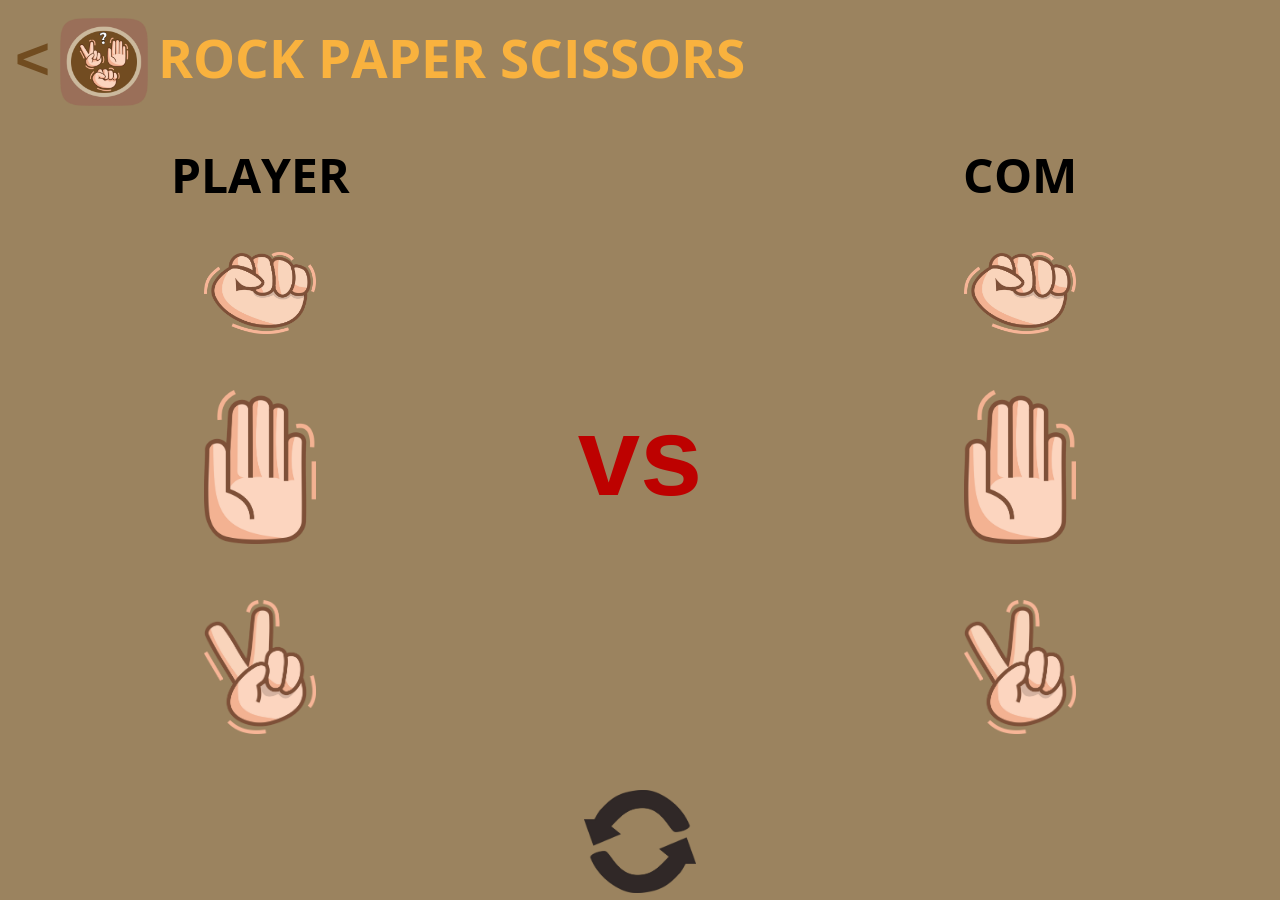
<file: public2/index.html>
<!DOCTYPE html>
<html lang="en">

<head>
    <meta charset="UTF-8">
    <meta name="viewport" content="width=device-width, initial-scale=1.0">
    <title>Challenge Chapter 4</title>

    <link rel="stylesheet" href="https://stackpath.bootstrapcdn.com/bootstrap/4.1.3/css/bootstrap.min.css"
        integrity="sha384-MCw98/SFnGE8fJT3GXwEOngsV7Zt27NXFoaoApmYm81iuXoPkFOJwJ8ERdknLPMO" crossorigin="anonymous">
    <link rel="stylesheet" href="style/style.css">
    <link
        href="https://fonts.googleapis.com/css2?family=Bebas+Neue&family=Open+Sans:ital,wght@0,400;0,700;0,800;1,700;1,800&display=swap"
        rel="stylesheet">

</head>

<body>

    <header class="container-fluid d-flex mt-2">
        <h3 class="back-btn">&lt;</h3>
        <img src="img/logo.png" alt="" class="logo">
        <h3 class="game-title text-uppercase">rock paper scissors</h3>
    </header>
    <main class="container mar-cus">
        <article class="row mar-cus">
            <div class="col">
                <h2 class="text-uppercase text-center">player</h2>
            </div>
            <div class="col"></div>
            <div class="col">
                <h2 class="text-uppercase text-center">com</h2>
            </div>
        </article>
        <article class="row mar-cus">
            <div class="col">
                <p class="text-center"><img class='player rock' src="img/rock.png" alt="rock"></p>
            </div>
            <div class="col"></div>
            <div class="col">
                <p class="rock text-center"><img class="computer compRock" src="img/rock.png" alt="rock"></p>
            </div>
        </article>
        <article class="row mar-cus">
            <div class="col">
                <p class="text-center"><img class='player paper ' src="img/paper.png" alt="paper"></p>
            </div>
            <div class="col">
                <h1 id='gameResult' class="text-center game-result displaySize">vs</h1>
            </div>
            <div class="col">
                <p class="paper text-center"><img class="computer compPaper" src="img/paper.png" alt="paper"></p>
            </div>
        </article>
        <article class="row mar-cus">
            <div class="col">
                <p class="text-center"><img class='player scissor ' src="img/scissor.png" alt="scissor"></p>
            </div>
            <div class="col"></div>
            <div class="col">
                <p class="scissor text-center"><img class="computer compScissor" src="img/scissor.png" alt="scissor">
                </p>
            </div>
        </article>
        <article class="row mar-cus ">
            <p class="text-center mar-aut"><img class="refresh" src="img/refresh.png" alt="refresh"></p>
        </article>
    </main>

    <script src="script/oopDOM.js"></script>
    <script src="https://code.jquery.com/jquery-3.3.1.slim.min.js"
        integrity="sha384-q8i/X+965DzO0rT7abK41JStQIAqVgRVzpbzo5smXKp4YfRvH+8abtTE1Pi6jizo" crossorigin="anonymous">
    </script>
    <script src="https://cdnjs.cloudflare.com/ajax/libs/popper.js/1.14.3/umd/popper.min.js"
        integrity="sha384-ZMP7rVo3mIykV+2+9J3UJ46jBk0WLaUAdn689aCwoqbBJiSnjAK/l8WvCWPIPm49" crossorigin="anonymous">
    </script>
    <script src="https://stackpath.bootstrapcdn.com/bootstrap/4.1.3/js/bootstrap.min.js"
        integrity="sha384-ChfqqxuZUCnJSK3+MXmPNIyE6ZbWh2IMqE241rYiqJxyMiZ6OW/JmZQ5stwEULTy" crossorigin="anonymous">
    </script>
</body>
</file>
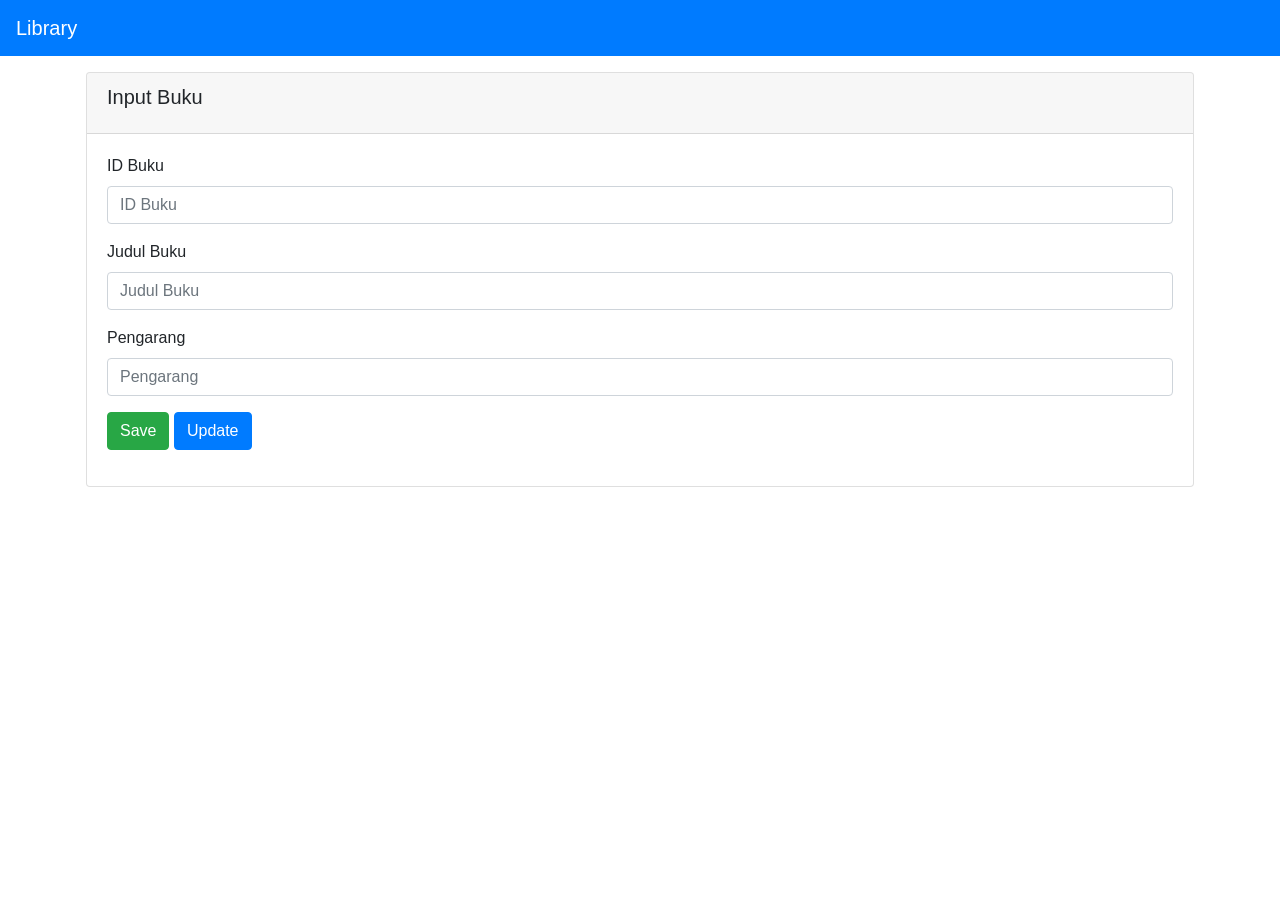
<file: public/src/index.html>
<!DOCTYPE html>
<html lang="en">

<head>
    <meta charset="UTF-8">
    <meta name="viewport" content="width=device-width, initial-scale=1">
    <title>Library</title>
    <link rel="stylesheet" href="https://cdn.jsdelivr.net/npm/bootstrap@4.5.3/dist/css/bootstrap.min.css"
        integrity="sha384-TX8t27EcRE3e/ihU7zmQxVncDAy5uIKz4rEkgIXeMed4M0jlfIDPvg6uqKI2xXr2" crossorigin="anonymous">
    <link rel="stylesheet" href="styles/main.css">
</head>

<body>
    <header>
        <nav class="navbar navbar-dark bg-primary">
            <span class="navbar-brand mb-0 h1">Library</span>
        </nav>
    </header>
    <main class="container">
        <div class="row">
            <div class="col-12">
                <div class="card">
                    <div class="card-header">
                        <h5 class="card-title">Input Buku</h5>
                    </div>
                    <div class="card-body">
                        <div class="form-group">
                            <label for="inputBookId">ID Buku</label>
                            <input id="inputBookId" type="number" class="form-control" placeholder="ID Buku">
                        </div>
                        <div class="form-group">
                            <label for="inputBookTitle">Judul Buku</label>
                            <input id="inputBookTitle" type="text" class="form-control" placeholder="Judul Buku">
                        </div>
                        <div class="form-group">
                            <label for="inputBookAuthor">Pengarang</label>
                            <input id="inputBookAuthor" type="text" class="form-control" placeholder="Pengarang">
                        </div>
                        <div class="form-group">
                            <button id="buttonSave" class="btn btn-success">Save</button>
                            <button id="buttonUpdate" class="btn btn-primary">Update</button>
                        </div>
                    </div>
                </div>
            </div>
        </div>

        <div id="listBook" class="row"></div>
    </main>

    <script src="https://code.jquery.com/jquery-3.5.1.slim.min.js"
        integrity="sha384-DfXdz2htPH0lsSSs5nCTpuj/zy4C+OGpamoFVy38MVBnE+IbbVYUew+OrCXaRkfj" crossorigin="anonymous">
    </script>
    <script src="https://cdn.jsdelivr.net/npm/popper.js@1.16.1/dist/umd/popper.min.js"
        integrity="sha384-9/reFTGAW83EW2RDu2S0VKaIzap3H66lZH81PoYlFhbGU+6BZp6G7niu735Sk7lN" crossorigin="anonymous">
    </script>
    <script src="https://cdn.jsdelivr.net/npm/bootstrap@4.5.3/dist/js/bootstrap.min.js"
        integrity="sha384-w1Q4orYjBQndcko6MimVbzY0tgp4pWB4lZ7lr30WKz0vr/aWKhXdBNmNb5D92v7s" crossorigin="anonymous">
    </script>
    <script src="scripts/main.js"></script>
</body>

</html>
</file>
<file: public2/style/style.css>
body {
    background-color: #9b835f;
}

.back-btn {
    font-weight: bold;
    font-size: 35pt;
    color: #714c20;
    margin-top: 5px;
    margin-right: 10px;
}

.game-title {
    color: #f9b23e;
    font-weight: bold;
    font-family: Open Sans;
    font-size: 16pt;
    margin-top: 10px;
    margin-left: 10px;
}

.logo {
    width: 70px;
    height: 70px;
}

h2 {
    font-weight: bold;
    font-family: Open Sans;
    color: black;
    font-size: 14pt;
}

img {
    width: 60px;
}

.game-result {
    font-size: 50pt;
    color: #d8d8d8;
    font-weight: bold;
}

.mar-cus {
    margin-top: 15px;
}

.mar-aut {
    margin: auto;
}

.mix {
    background-color: #d8d8d8;
    padding: 5px;
}


/* Dekstop */
@media (min-width: 992px) {
    body {
        background-color: #9b835f;
    }

    .back-btn {
        font-weight: bold;
        font-size: 60px;
        color: #714c20;
        margin-top: 15px;
        margin-right: 10px;
    }

    .game-title {
        color: #f9b23e;
        font-weight: bold;
        font-family: Open Sans;
        font-size: 40pt;
        margin-top: 18px;
        margin-left: 10px;
    }

    .logo {
        margin-top: 10px;
        width: 5.5em;
        height: auto;
    }

    h2 {
        font-weight: bold;
        font-family: Open Sans;
        color: black;
        font-size: 36pt;
    }

    img {
        width: 7em;
    }

    .game-result {
        font-size: 7em;
        color: #bd0100;
        font-weight: bold;
        padding: auto;
    }

    .refresh-btn {
        width: 80px;
    }

    .mar-cus {
        margin-top: 40px;
    }


    .mar-cus {
        margin-top: 40px;
    }

    .mar-cus {
        margin-top: 40px;
    }

    .refresh-btn {
        width: 80px;
    }

    .mar-cus {
        margin-top: 40px;
    }

    .mar-aut {
        margin: auto;
    }
}
</file>
<file: public/src/styles/main.css>
.container {
    padding: 16px;
}
.full-width {
    width: 100%;
}
</file>
